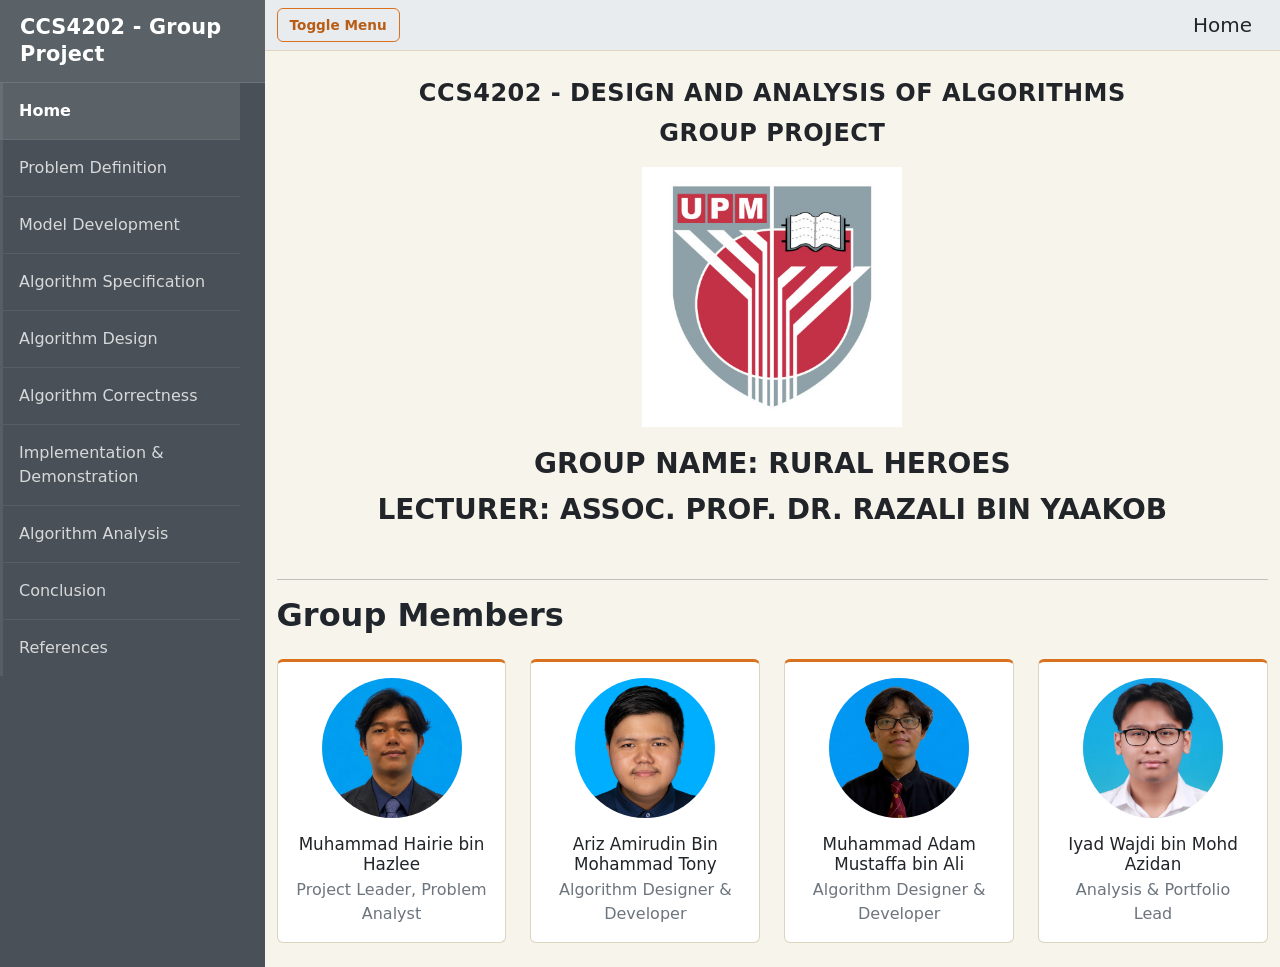
<file: index.html>
<!DOCTYPE html>
<html lang="en">
    <head>
        <meta charset="utf-8" />
        <meta name="viewport" content="width=device-width, initial-scale=1, shrink-to-fit=no" />
        <meta name="description" content="Rural Heroes Project - CCS4202-2 Group Project" />
        <meta name="author" content="" />
        <title>Rural Heroes Project</title>
        <!-- Favicon-->
        <link rel="icon" type="image/x-icon" href="assets/favicon.ico" />
        <!-- Core theme CSS (includes Bootstrap)-->
        <link href="css/styles.css" rel="stylesheet" />
    </head>
    <body>
        <div class="d-flex" id="wrapper">
            <!-- Sidebar-->
            <div class="border-end bg-white" id="sidebar-wrapper">
                <div class="sidebar-heading border-bottom bg-light">
                    CCS4202 - Group Project
                </div>
                <div class="list-group list-group-flush">
                    <a class="list-group-item list-group-item-action list-group-item-light p-3 active" href="#" data-section="home">Home</a>
                    <a class="list-group-item list-group-item-action list-group-item-light p-3" href="#" data-section="problem-definition">Problem Definition</a>
                    <a class="list-group-item list-group-item-action list-group-item-light p-3" href="#" data-section="model-development">Model Development</a>
                    <a class="list-group-item list-group-item-action list-group-item-light p-3" href="#" data-section="algorithm-specification">Algorithm Specification</a>
                    <a class="list-group-item list-group-item-action list-group-item-light p-3" href="#" data-section="algorithm-design">Algorithm Design</a>
                    <a class="list-group-item list-group-item-action list-group-item-light p-3" href="#" data-section="algorithm-correctness">Algorithm Correctness</a>
                    <a class="list-group-item list-group-item-action list-group-item-light p-3" href="#" data-section="demonstration">Implementation &amp; Demonstration</a>
                    <a class="list-group-item list-group-item-action list-group-item-light p-3" href="#" data-section="algorithm-analysis">Algorithm Analysis</a>
                    <a class="list-group-item list-group-item-action list-group-item-light p-3" href="#" data-section="conclusion">Conclusion</a>
                    <a class="list-group-item list-group-item-action list-group-item-light p-3" href="#" data-section="references">References</a>
                </div>
            </div>
            <!-- Page content wrapper-->
            <div id="page-content-wrapper">
                <!-- Top navigation-->
                <nav class="navbar navbar-expand-lg navbar-light bg-light border-bottom">
                    <div class="container-fluid">
                        <button class="btn btn-primary" id="sidebarToggle">Toggle Menu</button>
                        <span class="navbar-brand mb-0 h1 d-none d-lg-inline ms-2" id="topbar-section-title">Home</span>
                    </div>
                </nav>
                <!-- Page content-->
                <div class="container-fluid">

                    <!-- Home -->
                    <section class="content-section" id="home" data-title="Home">

                        <!-- Centered header: title, logo, project name -->
                        <div class="home-header text-center mt-4 mb-5">
                            <p class="home-header-eyebrow mb-1">CCS4202 - DESIGN AND ANALYSIS OF ALGORITHMS</p>
                            <p class="home-header-eyebrow mb-3">GROUP PROJECT</p>
                            <img src="assets/logo.png" alt="Rural Heroes logo" class="home-header-logo mb-3" />
                            <p class="home-header-title mb-1">GROUP NAME: RURAL HEROES</p>
                            <p class="home-header-title mb-0">LECTURER: ASSOC. PROF. DR. RAZALI BIN YAAKOB</p>
                        </div>

                        <hr />

                        <!-- Group members -->
                        <h2 class="mb-4">Group Members</h2>
                        <div class="row g-4 mb-4">
 
                            <div class="col-12 col-sm-6 col-lg-3">
                                <div class="card h-100 text-center member-card">
                                    <img src="assets/hairie.png" class="card-img-top member-photo" alt="Member 1 photo" />
                                    <div class="card-body">
                                        <h5 class="card-title mb-1">Muhammad Hairie bin Hazlee</h5>
                                        <p class="card-text text-muted">Project Leader, Problem Analyst</p>
                                    </div>
                                </div>
                            </div>
 
                            <div class="col-12 col-sm-6 col-lg-3">
                                <div class="card h-100 text-center member-card">
                                    <img src="assets/ariz.png" class="card-img-top member-photo" alt="Member 2 photo" />
                                    <div class="card-body">
                                        <h5 class="card-title mb-1">Ariz Amirudin Bin Mohammad Tony</h5>
                                        <p class="card-text text-muted">Algorithm Designer & Developer</p>
                                    </div>
                                </div>
                            </div>
 
                            <div class="col-12 col-sm-6 col-lg-3">
                                <div class="card h-100 text-center member-card">
                                    <img src="assets/adam.png" class="card-img-top member-photo member-photo-adam" alt="Member 3 photo" />
                                    <div class="card-body">
                                        <h5 class="card-title mb-1">Muhammad Adam Mustaffa bin Ali</h5>
                                        <p class="card-text text-muted">Algorithm Designer & Developer</p>
                                    </div>
                                </div>
                            </div>
 
                            <div class="col-12 col-sm-6 col-lg-3">
                                <div class="card h-100 text-center member-card">
                                    <img src="assets/iyad.png" class="card-img-top member-photo member-photo-iyad" alt="Member 4 photo" />
                                    <div class="card-body">
                                        <h5 class="card-title mb-1">Iyad Wajdi bin Mohd Azidan</h5>
                                        <p class="card-text text-muted">Analysis & Portfolio Lead</p>
                                    </div>
                                </div>
                            </div>

                        </div>
                    </section>

                    <!-- Problem Definition -->
                    <section class="content-section d-none" id="problem-definition" data-title="Problem Definition">
                        <h1 class="mt-4">Problem Definition</h1>
                        <hr />

                        <h2 class="h4">Scenario</h2>
                        <p>
                            The Malaysian Relief Agency (MRA) has identified a remote village in a rural area in Kapit, Sarawak that
                            has been cut off from nearby towns due to the only road connecting the village being blocked by a recent
                            landslide. The village is currently experiencing a shortage of crucial supplies such as food, water, baby
                            products, and medicine, since they are unable to obtain these resources unless they go through a long and
                            very unstable road.
                        </p>

                        <figure class="text-center my-4">
                            <img src="assets/map.png" alt="Map showing the village location and the blocked road" class="img-fluid problem-map" />
                            <figcaption class="text-muted mt-2">Sketch of map showing the village's location and the landslide-blocked road cutting it off from the nearby town.</figcaption>
                        </figure>

                        <p>
                            Recognizing the struggle, the MRA is planning to send out a team of volunteers to the village to
                            help the villagers. They will only send out a single supply truck alongside the volunteers since the road
                            to the village is unstable and risky. Because of that, the capacity available to bring supplies on the
                            truck is limited to <strong>200 kg</strong> as a safety precaution and to make sure the truck will have
                            enough fuel for the journey back home as well.
                        </p>
                        <p>
                            The relief team has gathered a list of candidate supply items (for example, rice, water purification
                            tablets, baby formula, blankets, and first-aid kits), each with a known weight or volume, and a benefit
                            score reflecting how critical that item is to the survival and wellbeing of the villagers. Because the
                            truck cannot carry every available item, the relief team must decide which items to bring so that the
                            greatest overall benefit is delivered to the village, a decision-making challenge widely studied in
                            humanitarian logistics research.
                        </p>
                        <p>
                            This decision is modelled as a <strong>0/1 Knapsack Problem</strong> <a href="#ref-1" class="citation-link">[1]</a>, since each item is either loaded
                            as a whole or left behind; items cannot be split into fractions, making simple ratio-based selection
                            strategies potentially sub-optimal.
                        </p>

                        <h2 class="h4 mt-4">Importance of Algorithm Design</h2>
                        <p>
                            Obtaining the optimal selection of items in this scenario is crucial since each kilogram could make a big
                            difference. By using Algorithm Design and Analysis, we hope to be able to select the items that will give
                            the maximum benefit to bring to the village. The goal is to produce a definitive packing list, the total
                            weight used, and the maximum benefit score achieved, helping with the relief team's decision-making under
                            capacity and time constraints.
                        </p>
                    </section>

                    <!-- Model Development -->
                    <section class="content-section d-none" id="model-development" data-title="Model Development">
                        <h1 class="mt-4">Model Development</h1>
                        <hr />

                        <figure class="text-center my-4">
                            <img src="assets/model-development-diagram.png" alt="Diagram showing inputs, process, outputs, and outcomes of the Rural Area Resources Transportation model" class="img-fluid model-diagram" />
                            <figcaption class="text-muted mt-2">Overview of the model: inputs, the 0/1 Knapsack process, outputs, and the resulting outcomes that feed back into the relief effort.</figcaption>
                        </figure>

                        <h2 class="h4">Data Types and Variables</h2>
                        <ul>
                            <li><code>n = 20</code> (number of supply item categories)</li>
                            <li><code>W = 200 kg</code> (truck capacity)</li>
                            <li><code>items[i] = { name, weight, benefit score }</code> for <code>i = 1 … n</code></li>
                            <li><code>dp[i][c]</code> = maximum priority score using the first <code>i</code> items with remaining capacity <code>c</code>, following the dynamic programming approach <a href="#ref-2" class="citation-link">[2]</a></li>
                            <li><code>selected[]</code> = boolean array indicating which items are included in the solution</li>
                        </ul>

                        <h2 class="h4 mt-4">Objective Function</h2>
                        <p class="mb-1"><strong>Maximise:</strong></p>
                        <p class="formula">Σ score[i] × selected[i]&nbsp;&nbsp;for i = 1 to n</p>
                        <p class="mb-1 mt-3"><strong>Subject to:</strong></p>
                        <p class="formula mb-1">Σ weight[i] × selected[i] ≤ W</p>
                        <p class="formula">selected[i] ∈ {0, 1}&nbsp;&nbsp;for all i</p>
                        <p class="mt-3">
                            This model applies a single space constraint, which is the truck's 200&nbsp;kg weight capacity.
                            Other possible constraint types such as a time constraint (e.g. a delivery deadline) or a value
                            constraint (e.g. a minimum required benefit score), were considered but intentionally left out of scope,
                            since the scenario's core limitation is the truck's carrying capacity rather than time pressure or a
                            minimum benefit requirement.
                        </p>

                        <h2 class="h4 mt-4">Assumptions</h2>
                        <ul>
                            <li>Each item's weight and benefit score are fixed and known in advance, no values change during planning.</li>
                            <li>All items can only be picked or not picked, they cannot be divided (not fractional).</li>
                            <li>Only one truck is available for a single trip, with a fixed maximum capacity of 200 kg.</li>
                            <li>Weight is the only resource constraint considered. Other factors such as volume, fragility, or item perishability are not modelled.</li>
                            <li>Benefit scores reflect relative importance to the village's wellbeing and are treated as directly comparable across item types.</li>
                        </ul>

                        <h2 class="h4 mt-4">Dataset</h2>
                        <p>The relief team's candidate supply items, with their weight (kg) and benefit score.</p>
                        <div class="table-responsive">
                            <table class="table table-striped table-bordered align-middle">
                                <thead class="table-light">
                                    <tr>
                                        <th scope="col">#</th>
                                        <th scope="col">Item</th>
                                        <th scope="col">Weight (kg)</th>
                                        <th scope="col">Benefit Score</th>
                                    </tr>
                                </thead>
                                <tbody>
                                    <tr><td>1</td><td>Rice Bag</td><td>90</td><td>340</td></tr>
                                    <tr><td>2</td><td>Food Supply Box</td><td>60</td><td>180</td></tr>
                                    <tr><td>3</td><td>Relief Supply Pallet</td><td>100</td><td>460</td></tr>
                                    <tr><td>4</td><td>Water Bottle Pack</td><td>50</td><td>220</td></tr>
                                    <tr><td>5</td><td>Family Food Box</td><td>35</td><td>154</td></tr>
                                    <tr><td>6</td><td>Hygiene Kit</td><td>20</td><td>90</td></tr>
                                    <tr><td>7</td><td>Blanket Bundle</td><td>12</td><td>50</td></tr>
                                    <tr><td>8</td><td>First Aid Kit</td><td>8</td><td>30</td></tr>
                                    <tr><td>9</td><td>Gas Canister</td><td>15</td><td>45</td></tr>
                                    <tr><td>10</td><td>Tent Package</td><td>25</td><td>75</td></tr>
                                    <tr><td>11</td><td>Baby Formula Box</td><td>18</td><td>70</td></tr>
                                    <tr><td>12</td><td>Mosquito Net</td><td>10</td><td>28</td></tr>
                                    <tr><td>13</td><td>Solar Lamp</td><td>9</td><td>26</td></tr>
                                    <tr><td>14</td><td>Generator</td><td>45</td><td>140</td></tr>
                                    <tr><td>15</td><td>Fuel Container</td><td>22</td><td>55</td></tr>
                                    <tr><td>16</td><td>Tarpaulin Pack</td><td>14</td><td>40</td></tr>
                                    <tr><td>17</td><td>Medical Supply Box</td><td>40</td><td>185</td></tr>
                                    <tr><td>18</td><td>Emergency Water Tank</td><td>70</td><td>280</td></tr>
                                    <tr><td>19</td><td>Communication Equipment</td><td>55</td><td>245</td></tr>
                                    <tr><td>20</td><td>Rescue Equipment Kit</td><td>30</td><td>125</td></tr>
                                </tbody>
                            </table>
                        </div>
                    </section>

                    <!-- Algorithm Specification -->
                    <section class="content-section d-none" id="algorithm-specification" data-title="Algorithm Specification">
                        <h1 class="mt-4">Algorithm Specification</h1>
                        <hr />

                        <h2 class="h4 mb-4">Algorithm Review and Suitability</h2>

                        <div class="algo-review-item algo-reject">
                            <h3 class="h5">❌ Sorting</h3>
                            <p>
                                An algorithm that is simple, although sorting standalone is not a complete algorithm that is viable for
                                solving the selection problem. It is however a prerequisite step for the Greedy Algorithm.
                            </p>
                        </div>

                        <div class="algo-review-item algo-reject">
                            <h3 class="h5">❌ Divide and Conquer (naive)</h3>
                            <p>
                                An algorithm that performs well for problems that can be divided into individual sub-problems. However,
                                not suitable for the 0/1 Knapsack problem since the sub-problems of 0/1 Knapsack overlap, causing the
                                same sub-problem to be solved repeatedly as it lacks memoisation. This will lead to an exponential time
                                complexity (O(2<sup>n</sup>)).
                            </p>
                        </div>

                        <div class="algo-review-item algo-reject">
                            <h3 class="h5">❌ Greedy</h3>
                            <p>
                                Another simple algorithm which can solve the problem with sorting as a step, though might not produce
                                the optimal solution for the problem. This is because the 0/1 Knapsack problem is indivisible, meaning
                                it will always choose a path that is locally optimal, but does not guarantee a globally optimal result.
                                This could leave out wasted capacity, preventing an optimal solution. However, it is still implemented
                                in the demonstration to compare its performance.
                            </p>
                        </div>

                        <div class="algo-review-item algo-accept">
                            <h3 class="h5">✅ Dynamic Programming</h3>
                            <p>
                                An algorithm that always provides the optimal solution without blindly checking every combination, as
                                it uses bottom-up tabulation, meaning it builds up from the smallest subproblems to the final answer.
                                It is the optimal solution for the 0/1 Knapsack problem as it handles the 0/1 constraint perfectly
                                without leaving wasteful gaps.
                            </p>
                        </div>

                        <div class="algo-review-item algo-reject">
                            <h3 class="h5">❌ Graph Algorithms</h3>
                            <p>
                                An algorithm that is effective for routing, flow, and shortest-path problems. However, not applicable
                                for the optimal item-selection problem in this scenario.
                            </p>
                        </div>

                        <div class="algo-review-item algo-neutral">
                            <h3 class="h5">➖ Brute Force</h3>
                            <p>
                                Similar to Divide and Conquer, will check every possible combination, causing the time complexity to be
                                exponential. However, it is still implemented as a correctness check.
                            </p>
                        </div>

                        <h2 class="h4 mt-5 mb-3">Why Dynamic Programming Was Chosen</h2>
                        <p>
                            The 0/1 Knapsack problem is classified as NP-hard, meaning there is no known
                            polynomial-time algorithm that solves it in the general case <a href="#ref-4" class="citation-link">[4]</a>. However, Dynamic Programming remains
                            practical for this scenario because its solution runs in pseudo-polynomial time,
                            O(n × W), where n is the number of items and W is the truck's capacity. This is efficient for the given
                            scale of the problem (n = 20, W = 200 kg), even though the underlying problem is theoretically hard for
                            arbitrarily large inputs.
                        </p>
                        <p>
                            Compared to the other approaches reviewed above, Dynamic Programming is the only method that satisfies
                            both requirements of this scenario:
                        </p>
                        <ul>
                            <li>Optimality — Guarantees the maximum possible benefit score under the 200&nbsp;kg constraint, unlike Greedy, which can leave wasted capacity due to locally optimal but globally sub-optimal choices.</li>
                            <li>Efficiency — Saves time by storing and reusing overlapping subproblem results (bottom-up tabulation), it avoids the exponential O(2<sup>n</sup>) suffered by Brute Force and naive Divide and Conquer.</li>
                        </ul>
                        <p>
                            For these reasons, Dynamic Programming was selected as the primary algorithm for this project, with
                            Greedy and Brute Force also implemented alongside it in the Demonstration section for comparison and
                            correctness verification respectively.
                        </p>
                    </section>

                    <!-- Algorithm Design -->
                    <section class="content-section d-none" id="algorithm-design" data-title="Algorithm Design">
                        <h1 class="mt-4">Algorithm Design</h1>
                        <hr />

                        <h2 class="h4">Dynamic Programming</h2>
                        <p>
                            The chosen algorithm uses bottom-up dynamic programming <a href="#ref-5" class="citation-link">[5]</a>, building a table <code>dp[i][c]</code>
                            that stores the best benefit score achievable using the first i items with remaining capacity c.
                        </p>

                        <h3 class="h6 text-uppercase text-muted mt-3">Recurrence Relation</h3>
                        <p class="formula">dp[i][c] = max(dp[i-1][c], dp[i-1][c-weight[i]] + score[i])</p>
                        <p>
                            Each cell either skips item i (keeping the previous best) or includes it (adding its score to the best
                            result for the remaining capacity), depending on which one is larger.
                        </p>

                        <h3 class="h6 text-uppercase text-muted mt-4">Pseudocode</h3>
                        <pre><code>ALGORITHM DPKnapsack(items[1..n], capacity W)
    // dp[i][w] = best score using first i items with capacity w
    CREATE dp[0..n][0..W], initialized to 0

    FOR i FROM 1 TO n
        FOR w FROM 0 TO W
            IF weight[i] &gt; w THEN
                dp[i][w] &larr; dp[i-1][w]              // can't fit item i
            ELSE
                dp[i][w] &larr; max(dp[i-1][w], score[i] + dp[i-1][w - weight[i]])
            END IF
        END FOR
    END FOR

    RETURN dp[n][W]
END ALGORITHM</code></pre>
                        <p>
                            This builds the table from the smallest subproblems upward, so every cell only depends on values
                            already computed, giving the algorithm its O(n &times; W) running time.
                        </p>

                        <h3 class="h6 text-uppercase text-muted mt-4">Backtracking to Find Selected Items</h3>
                        <pre><code>ALGORITHM TraceSelectedItems(dp, items, n, W)
    selectedItems &larr; empty list
    w &larr; W

    FOR i FROM n DOWN TO 1
        IF dp[i][w] &ne; dp[i-1][w] THEN     // item i was included
            selectedItems.add(i)
            w &larr; w - weight[i]
        END IF
    END FOR

    RETURN selectedItems
END ALGORITHM</code></pre>
                        <p>
                            Since the table only stores the maximum score and not which items produced it, this second pass walks
                            backward through the table to recover the actual list of items, a technique used in established
                            algorithms for large-scale knapsack instances <a href="#ref-3" class="citation-link">[3]</a>.
                        </p>

                        <h3 class="h6 text-uppercase text-muted mt-4">Flowchart</h3>
                        <figure class="text-center my-4">
                            <img src="assets/dp-flowchart.png" alt="Flowchart of the dynamic programming knapsack algorithm" class="img-fluid dp-flowchart" />
                            <figcaption class="text-muted mt-2">Flowchart of the Dynamic Programming algorithm, from input through table filling, backtracking, and output.</figcaption>
                        </figure>

                        <h2 class="h4 mt-5">Greedy</h2>
                        <p>
                            The greedy approach sorts items by their score-to-weight ratio and adds them in that order until the
                            truck's capacity is reached.
                        </p>
                        <pre><code>ALGORITHM GreedyKnapsack(items[1..n], capacity W)
    FOR each item i FROM 1 TO n
        ratio[i] &larr; score[i] / weight[i]
    END FOR
    Sort items in DESCENDING order of ratio[i]

    totalScore &larr; 0
    remainingCapacity &larr; W
    selectedItems &larr; empty list

    FOR each item i IN sorted order
        IF weight[i] &le; remainingCapacity THEN
            selectedItems.add(i)
            totalScore &larr; totalScore + score[i]
            remainingCapacity &larr; remainingCapacity - weight[i]
        END IF
    END FOR

    RETURN totalScore, selectedItems
END ALGORITHM</code></pre>

                        <h2 class="h4 mt-5">Brute Force</h2>
                        <p>
                            The brute force approach checks every possible subset of items and keeps the best valid one.
                        </p>
                        <pre><code>ALGORITHM BruteForceKnapsack(items[1..n], capacity W)
    bestScore &larr; 0
    bestSubset &larr; empty set

    FOR each subset S of {1, 2, ..., n}   // 2^n subsets total
        totalWeight &larr; sum of weight[i] for i in S
        totalScore &larr; sum of score[i] for i in S

        IF totalWeight &le; W AND totalScore &gt; bestScore THEN
            bestScore &larr; totalScore
            bestSubset &larr; S
        END IF
    END FOR

    RETURN bestScore, bestSubset
END ALGORITHM</code></pre>
                    </section>

                    <!-- Algorithm Correctness -->
                    <section class="content-section d-none" id="algorithm-correctness" data-title="Algorithm Correctness">
                        <h1 class="mt-4">Algorithm Correctness</h1>
                        <hr />

                        <p>
                            This section proves that the Dynamic Programming algorithm defined in Algorithm Design always returns
                            the true optimal benefit score, using the recurrence: </p>
                        <p class="formula">dp[i][c] = max(dp[i-1][c], dp[i-1][c-weight[i]] + score[i])</p>

                        <h2 class="h4 mt-4">Asymptotic Behaviour of the Recurrence</h2>
                        <p>
                            Before proving the recurrence is correct in value, it must first be shown to always terminate. Each call
                            to <code>dp[i][c]</code> only ever depends on smaller subproblems, <code>dp[i-1][c]</code> and
                            <code>dp[i-1][c - weight[i]]</code>, where i strictly decreases. Since i is bounded below by 0 and c is
                            bounded between 0 and W, the recurrence reaches the base case <code>dp[0][c] = 0</code> after at most n
                            steps, for any input. This guarantees the algorithm always halts and reaches a defined value at
                            <code>dp[n][W]</code>, rather than recursing indefinitely. This is a necessary condition before correctness of
                            the result itself can be proven below. (The resulting O(n &times; W) pseudo-polynomial time bound this
                            produces is discussed further in Algorithm Specification <a href="#ref-4" class="citation-link">[4]</a>
                            and examined empirically in Algorithm Analysis.)
                        </p>

                        <h2 class="h4 mt-4">Proof of Optimal Substructure</h2>
                        <p>
                            To prove the recurrence never misses the optimal combination, assume we have the truly optimal subset of
                            the first i items that fits within capacity c. There are only two possibilities for item i within that
                            optimal subset:
                        </p>

                        <h3 class="h6 text-uppercase text-muted mt-3">Case 1: Item i is excluded</h3>
                        <p>
                            If item i is not part of the optimal subset, then that subset is drawn entirely from the first i-1 items.
                            Its value must therefore equal the optimal solution for i-1 items at the same capacity c that is
                            <code>dp[i-1][c]</code>.
                        </p>

                        <h3 class="h6 text-uppercase text-muted mt-3">Case 2: Item i is included</h3>
                        <p>
                            If item i is part of the optimal subset, the remaining items must occupy at most <code>c - weight[i]</code>
                            capacity. Those remaining items must themselves be the optimal solution for i-1 items at capacity
                            <code>c - weight[i]</code>, since if a better combination existed, adding item i to it would beat our assumed
                            optimal subset, which is a contradiction. So this case is correctly represented by
                            <code>score[i] + dp[i-1][c - weight[i]]</code>.
                        </p>

                        <p>
                            Since the optimal subset must fall into exactly one of these two cases, taking the maximum of both
                            guarantees the recurrence finds the true optimal value for every i and c.
                        </p>

                        <h2 class="h4 mt-4">Proof by Induction</h2>
                        <p>
                            Base case: <code>dp[0][c] = 0</code> for all c, since with zero items the maximum
                            achievable benefit is trivially 0.
                        </p>
                        <p>
                            Inductive hypothesis: assume <code>dp[i-1][c]</code> is correct for every capacity c.
                        </p>
                        <p>
                            Inductive step: by the optimal substructure proof above, <code>dp[i][c]</code> is
                            computed by taking the maximum of two cases that both rely only on already-correct
                            <code>dp[i-1][...]</code> values. Therefore <code>dp[i][c]</code> must also be correct.
                        </p>
                        <p>
                            By induction, this holds for every row up to i = n, so <code>dp[n][W] = dp[20][200]</code> is
                            guaranteed to contain the true maximum benefit score for the full problem.
                        </p>

                        <h2 class="h4 mt-4">Empirical Verification</h2>
                        <p>
                            To confirm correctness in practice, the Dynamic Programming algorithm's output was compared against
                            Brute Force's exhaustive search on the same 20-item dataset. Since Brute Force checks all 2<sup>20</sup>
                            possible subsets, it serves as a correctness check, where matching results confirm the implementation is correct
                            (see Demonstration for the comparison results).
                        </p>
                    </section>

                    <!-- Demonstration -->
                    <section class="content-section d-none" id="demonstration" data-title="Implementation &amp; Demonstration">
                        <h1 class="mt-4">Implementation &amp; Demonstration</h1>
                        <hr />

                        <p>
                            The Rural Area Supplies Optimization System is a desktop application implementing all three algorithms
                            from Algorithm Design; Brute Force, Greedy, and Dynamic Programming; so their outputs can be directly
                            compared on the same dataset and truck capacity.
                        </p>

                        <h2 class="h4 mt-4">Language and File Structure</h2>
                        <ul>
                            <li>Language: Java (JavaFX)</li>
                            <li>Entry point: <code>MainApp.java</code></li>
                            <li>Interface layout: <code>MainView.fxml</code></li>
                            <li>Dataset: <code>items.csv</code></li>
                            <li>Compile: <code>javac --module-path &lt;path-to-javafx-lib&gt; --add-modules javafx.controls,javafx.fxml *.java</code></li>
                            <li>Run: <code>java --module-path &lt;path-to-javafx-lib&gt; --add-modules javafx.controls,javafx.fxml MainApp</code></li>
                        </ul>

                        <h2 class="h4 mt-4">Key Classes and Methods</h2>
                        <ul>
                            <li><code>Item</code> – data model: name, weight, benefit score.</li>
                            <li><code>Solution</code> – data model: chosen items, total weight, total benefit.</li>
                            <li><code>Solver</code> – shared interface implemented by all three algorithms.</li>
                            <li><code>loadFromCsvIfPresent()</code> – reads <code>items.csv</code>, skips the header, populates the items list.</li>
                            <li><code>Greedy.solve(items, capacity)</code> – sorts by benefit-to-weight ratio, greedily selects, returns a <code>Solution</code>.</li>
                            <li><code>DynamicProgramming.solve(items, capacity)</code> – builds the <code>dp[][]</code> table, backtracks to find chosen items, returns a <code>Solution</code>.</li>
                            <li><code>BruteForce.solve(items, capacity)</code> – recursively checks every include/exclude combination, returns a <code>Solution</code>.</li>
                            <li><code>MainController.runSolver(solver, label)</code> – runs the selected algorithm, times it, and displays the result.</li>
                        </ul>

                        <h2 class="h4 mt-4">Source Code Reference</h2>
                        <p>
                            Full source code is provided in the accompanying zip file as <code>MainApp.java</code>,
                            <code>MainController.java</code>, <code>MainView.fxml</code>, <code>Item.java</code>,
                            <code>Solution.java</code>, <code>Solver.java</code>, <code>Greedy.java</code>,
                            <code>DynamicProgramming.java</code>, and <code>BruteForce.java</code>. The code is also available in
                            the online portfolio repository.
                        </p>

                        <h2 class="h4 mt-4">1. Launching the Application</h2>
                        <figure class="text-center my-4">
                            <img src="assets/demo_launch.png" alt="Application launched, items.csv loaded" class="img-fluid demo-screenshot" />
                            <figcaption class="text-muted mt-2">The interface on launch. The 20 candidate items from <code>items.csv</code> are loaded automatically into the input list.</figcaption>
                        </figure>

                        <h2 class="h4 mt-4">2. Setting Truck Capacity</h2>
                        <figure class="text-center my-4">
                            <img src="assets/demo_capacity.png" alt="Truck capacity entered as 200kg" class="img-fluid demo-screenshot" />
                            <figcaption class="text-muted mt-2">The truck's capacity constraint, 200&nbsp;kg, is entered before running any of the three algorithms.</figcaption>
                        </figure>

                        <h2 class="h4 mt-4">3. Brute Force Solution</h2>
                        <figure class="text-center my-4">
                            <img src="assets/demo_bf.png" alt="Brute Force solution output" class="img-fluid demo-screenshot" />
                            <figcaption class="text-muted mt-2">Brute Force exhaustively checks all possible subsets, finding a maximum benefit of 895 using 198&nbsp;kg, in 7.613&nbsp;ms.</figcaption>
                        </figure>

                        <h2 class="h4 mt-4">4. Greedy Solution</h2>
                        <figure class="text-center my-4">
                            <img src="assets/demo_greedy.png" alt="Greedy solution output" class="img-fluid demo-screenshot" />
                            <figcaption class="text-muted mt-2">Greedy selects items by score-to-weight ratio, reaching a maximum benefit of only 889 using 195&nbsp;kg, in 0.048&nbsp;ms.</figcaption>
                        </figure>

                        <h2 class="h4 mt-4">5. Dynamic Programming Solution (Optimal)</h2>
                        <figure class="text-center my-4">
                            <img src="assets/demo_dp.png" alt="Dynamic Programming solution output, optimal" class="img-fluid demo-screenshot" />
                            <figcaption class="text-muted mt-2">Dynamic Programming matches Brute Force's maximum benefit of 895 using 198&nbsp;kg, but completes in only 0.462&nbsp;ms.</figcaption>
                        </figure>

                        <h2 class="h4 mt-4">Results Summary</h2>
                        <div class="table-responsive">
                            <table class="table table-striped table-bordered align-middle">
                                <thead class="table-light">
                                    <tr>
                                        <th scope="col">Algorithm</th>
                                        <th scope="col">Maximum Benefit</th>
                                        <th scope="col">Weight Used (kg)</th>
                                        <th scope="col">Time Taken</th>
                                    </tr>
                                </thead>
                                <tbody>
                                    <tr><td>Brute Force</td><td>895</td><td>198</td><td>7.613 ms</td></tr>
                                    <tr><td>Greedy</td><td>889</td><td>195</td><td>0.048 ms</td></tr>
                                    <tr><td>Dynamic Programming</td><td><strong>895</strong></td><td>198</td><td>0.462 ms</td></tr>
                                </tbody>
                            </table>
                        </div>
                        <p>
                            Dynamic Programming matches Brute Force's maximum benefit score of 895 exactly, confirming the
                            correctness argument from Algorithm Correctness in practice. Greedy, by contrast, settles for a
                            lower benefit of 889, which is a concrete example of the sub-optimal result predicted in Algorithm
                            Specification, where locally optimal choices fail to guarantee a globally optimal outcome. Dynamic
                            Programming also runs much faster than Brute Force, demonstrating that it achieves the
                            optimal result without the exponential cost of checking every possible subset.
                        </p>
                    </section>

                    <!-- Algorithm Analysis -->
                    <section class="content-section d-none" id="algorithm-analysis" data-title="Algorithm Analysis">
                        <h1 class="mt-4">Algorithm Analysis</h1>
                        <hr />
 
                        <h2 class="h4">Greedy Algorithm – Time Complexity</h2>
                        <ul>
                            <li><strong>Best case:</strong> O(n log n) – sorting dominates.</li>
                            <li><strong>Average case:</strong> O(n log n).</li>
                            <li><strong>Worst case:</strong> O(n log n).</li>
                            <li><strong>Space:</strong> O(n) for the sorted copy of the item list.</li>
                        </ul>
 
                        <h2 class="h4 mt-4">Brute Force – Time Complexity</h2>
                        <ul>
                            <li><strong>Best case:</strong> O(2<sup>n</sup>) – every include/exclude combination is explored, with no early exit.</li>
                            <li><strong>Average case:</strong> O(2<sup>n</sup>).</li>
                            <li><strong>Worst case:</strong> O(2<sup>n</sup>).</li>
                            <li><strong>Space:</strong> O(n) for the recursion call stack depth.</li>
                        </ul>
 
                        <h2 class="h4 mt-4">Dynamic Programming – Time Complexity</h2>
                        <ul>
                            <li><strong>Best case:</strong> O(n &times; W) – must always fill the entire table.</li>
                            <li><strong>Average case:</strong> O(n &times; W).</li>
                            <li><strong>Worst case:</strong> O(n &times; W) – same, no early exit.</li>
                            <li><strong>Space:</strong> O(n &times; W) for the 2D DP table (optimisable to O(W) with a rolling array).</li>
                        </ul>
 
                        <p class="mt-3">
                            For this problem: n = 20, W = 200. Table size = 20 &times; 201 = 4,020 cells. Greedy is the fastest in
                            theory since it avoids building a table entirely, but Dynamic Programming remains extremely fast at
                            this scale and is the only one of the three that guarantees the exact optimal solution, a pattern
                            consistent with other empirical comparisons of Greedy and Dynamic Programming on the 0/1 Knapsack
                            problem <a href="#ref-6" class="citation-link">[6]</a>.
                        </p>
 
                        <h2 class="h4 mt-4">Result Table</h2>
                        <div class="table-responsive">
                            <table class="table table-striped table-bordered align-middle">
                                <thead class="table-light">
                                    <tr>
                                        <th scope="col">Algorithm</th>
                                        <th scope="col">Maximum Benefit</th>
                                        <th scope="col">Weight Used (kg)</th>
                                        <th scope="col">Time Taken</th>
                                    </tr>
                                </thead>
                                <tbody>
                                    <tr><td>Brute Force</td><td>895</td><td>198</td><td>7.613 ms</td></tr>
                                    <tr><td>Greedy</td><td>889</td><td>195</td><td>0.048 ms</td></tr>
                                    <tr><td>Dynamic Programming</td><td><strong>895</strong></td><td>198</td><td>0.462 ms</td></tr>
                                </tbody>
                            </table>
                        </div>
 
                        <h2 class="h4 mt-4">Analysis of Output</h2>
                        <p>
                            The Greedy algorithm reached a benefit score of 889 using 195&nbsp;kg of the available 200&nbsp;kg
                            capacity, leaving 5&nbsp;kg unused. Dynamic Programming reached a higher benefit score of 895 using
                            198&nbsp;kg, matching Brute Force's exhaustively-verified optimal result exactly. This demonstrates the
                            classical failure mode of the Greedy approach on the 0/1 Knapsack problem: by committing early to
                            whichever items have the best benefit-to-weight ratio, Greedy can leave a small amount of capacity
                            unused that a different combination would have filled more effectively, resulting in a lower total
                            benefit despite running far faster.
                        </p>
                        <p>
                            Comparing actual run times against the theoretical operation counts also shows an expected pattern
                            rather than an exact match: Greedy runs fastest in practice (0.048&nbsp;ms), consistent with its
                            O(n log n) complexity doing the least work overall, while Brute Force is dramatically slower
                            (7.613&nbsp;ms), consistent with its O(2<sup>n</sup>) complexity exploring all 2<sup>20</sup>
                            combinations. Dynamic Programming sits in between (0.462&nbsp;ms), reflecting its O(n &times; W) table
                            of 4,020 cells. The exact timings are also affected by factors outside Big-O notation, such as object
                            allocation overhead in Brute Force's recursive calls, but the overall ordering of the three algorithms
                            matches what their time complexities predict.
                        </p>
                        <h2 class="h4 mt-4">Why Greedy Fails to Reach the Optimal Solution</h2>
                        <p>
                            The root cause of Greedy's sub-optimal result lies in how it makes decisions. Greedy sorts items by
                            benefit-to-weight ratio and commits to each item permanently, in order, without ever reconsidering an
                            earlier choice. This works well for the fractional Knapsack problem, where a partial
                            item can be taken to exactly fill any leftover capacity. But in the 0/1 version used
                            in this project, an item must be taken whole or not at all, so once Greedy has filled the truck close
                            to capacity with high-ratio items, it has no way to "split" the next item to use up the remaining
                            space. Any leftover capacity that is too small for the next item on the sorted list is simply wasted.
                        </p>

                        <h3 class="h6 text-uppercase text-muted mt-3">Where the Two Solutions Diverge</h3>
                        <p>
                            Comparing the actual item lists shows both algorithms agree on the two highest-ratio items,
                            Medical Supply Box and Relief Supply Pallet (140&nbsp;kg / 645 benefit combined), but disagree on how
                            to use the remaining capacity:
                        </p>
                        <div class="table-responsive">
                            <table class="table table-striped table-bordered align-middle">
                                <thead class="table-light">
                                    <tr>
                                        <th scope="col">Chosen by</th>
                                        <th scope="col">Item</th>
                                        <th scope="col">Weight (kg)</th>
                                        <th scope="col">Benefit Score</th>
                                        <th scope="col">Ratio</th>
                                    </tr>
                                </thead>
                                <tbody>
                                    <tr><td rowspan="2">Greedy only</td><td>Hygiene Kit</td><td>20</td><td>90</td><td>4.50</td></tr>
                                    <tr><td>Family Food Box</td><td>35</td><td>154</td><td>4.40</td></tr>
                                    <tr class="table-light"><td colspan="2"><strong>Subtotal</strong></td><td><strong>55</strong></td><td><strong>244</strong></td><td>&mdash;</td></tr>
                                    <tr><td rowspan="2">Dynamic Programming only</td><td>Water Bottle Pack</td><td>50</td><td>220</td><td>4.40</td></tr>
                                    <tr><td>First Aid Kit</td><td>8</td><td>30</td><td>3.75</td></tr>
                                    <tr class="table-light"><td colspan="2"><strong>Subtotal</strong></td><td><strong>58</strong></td><td><strong>250</strong></td><td>&mdash;</td></tr>
                                </tbody>
                            </table>
                        </div>
                        <p>
                            Individually, Hygiene Kit and Family Food Box both have higher score-to-weight ratios than Water
                            Bottle Pack, which is exactly why Greedy picks them first, they look like the better deal item by
                            item. But that pairing only uses 55 of the remaining 58&nbsp;kg efficiently, leaving 5&nbsp;kg of the
                            200&nbsp;kg truck empty because Water Bottle Pack (50&nbsp;kg) no longer fits after Greedy has already
                            spent the space elsewhere. Dynamic Programming considers the combination as a whole rather than item
                            by item, and finds that swapping in Water Bottle Pack and First Aid Kit uses 3&nbsp;kg more of the
                            truck (198&nbsp;kg vs. 195&nbsp;kg) while returning 6 more benefit points (250 vs. 244) for that
                            portion of the load, benefit Greedy leaves on the table entirely.
                        </p>
                        <p>
                            More fundamentally, Greedy's strategy is only locally optimal: at each step it picks the item
                            that looks best right now, without evaluating how that choice affects which combinations remain
                            possible later, and it never backtracks to undo an earlier pick even when a different combination
                            would use the truck's space more effectively. Dynamic Programming avoids this problem entirely because
                            its <code>dp[i][c]</code> table evaluates both possibilities, including item i or excluding
                            it, for every remaining capacity, rather than committing early. This is precisely the optimal
                            substructure argument proven in Algorithm Correctness: Greedy only ever explores one branch of that
                            decision, while Dynamic Programming explores and compares both, which is why it is structurally
                            guaranteed to match or beat Greedy on every 0/1 Knapsack instance.
                        </p>
                    </section>

                    <!-- Conclusion -->
                    <section class="content-section d-none" id="conclusion" data-title="Conclusion">
                        <h1 class="mt-4">Conclusion</h1>
                        <hr />
                        <p>
                            This project modelled the relief effort for a village in Kapit, Sarawak as a 0/1 Knapsack problem,
                            where a single truck with a 200&nbsp;kg capacity must be loaded with the combination of supplies that
                            delivers the greatest possible benefit to the cut-off village.
                        </p>
                        <p>
                            Dynamic Programming was selected as the primary algorithm, and was shown to consistently produce the
                            optimal benefit score through formal proof in Algorithm Correctness and empirical comparison in the demonstration. It matched Brute Force's exhaustive result of 895 while running in a fraction of
                            the time, and outperformed Greedy's sub-optimal result of 889, confirming the theoretical guarantee that
                            Greedy cannot offer for an indivisible, 0/1 selection problem.
                        </p>
                        <p>
                            Overall, the project demonstrates that for problems of this scale, Dynamic Programming offers the best
                            available balance between guaranteed optimality and computational efficiency, making it a practical and
                            justified choice for supporting real decision-making under the kind of capacity and time constraints
                            faced by relief organisations such as the MRA.
                        </p>
                    </section>

                    <!-- References -->
                    <section class="content-section d-none" id="references" data-title="References">
                        <h1 class="mt-4">References</h1>
                        <hr />
                        <ol class="reference-list">
                            <li id="ref-1">Kellerer, H., Pferschy, U., &amp; Pisinger, D. (2004). <em>Knapsack Problems</em>. Springer-Verlag.</li>
                            <li id="ref-2">Bellman, R. (1957). <em>Dynamic Programming</em>. Princeton University Press.</li>
                            <li id="ref-3">Balas, E., &amp; Zemel, E. (1980). An algorithm for large zero-one knapsack problems. <em>Operations Research</em>, 28(5), 1130–1154.</li>
                            <li id="ref-4">Baeldung on Computer Science. (2024). <em>0-1 Knapsack: A problem with NP-completeness and solvable in pseudo-polynomial time</em>. <a href="https://www.baeldung.com/cs/knapsack-problem-np-completeness" target="_blank" rel="noopener">baeldung.com/cs/knapsack-problem-np-completeness</a></li>
                            <li id="ref-5">GeeksforGeeks. <em>0/1 Knapsack Problem (DP-10)</em>. <a href="https://www.geeksforgeeks.org/dsa/0-1-knapsack-problem-dp-10/" target="_blank" rel="noopener">geeksforgeeks.org/dsa/0-1-knapsack-problem-dp-10</a></li>
                            <li id="ref-6">Hasan, M. (2020). 0/1 Knapsack problem: Greedy vs. dynamic-programming. <em>International Journal of Advanced Engineering and Management Research</em>, 5(2).</li>
                        </ol>
                    </section>

                </div>
            </div>
        </div>
        <!-- Bootstrap core JS-->
        <script src="https://cdn.jsdelivr.net/npm/bootstrap@5.2.3/dist/js/bootstrap.bundle.min.js"></script>
        <!-- Core theme JS-->
        <script src="js/scripts.js"></script>
    </body>
</html>
</file>
